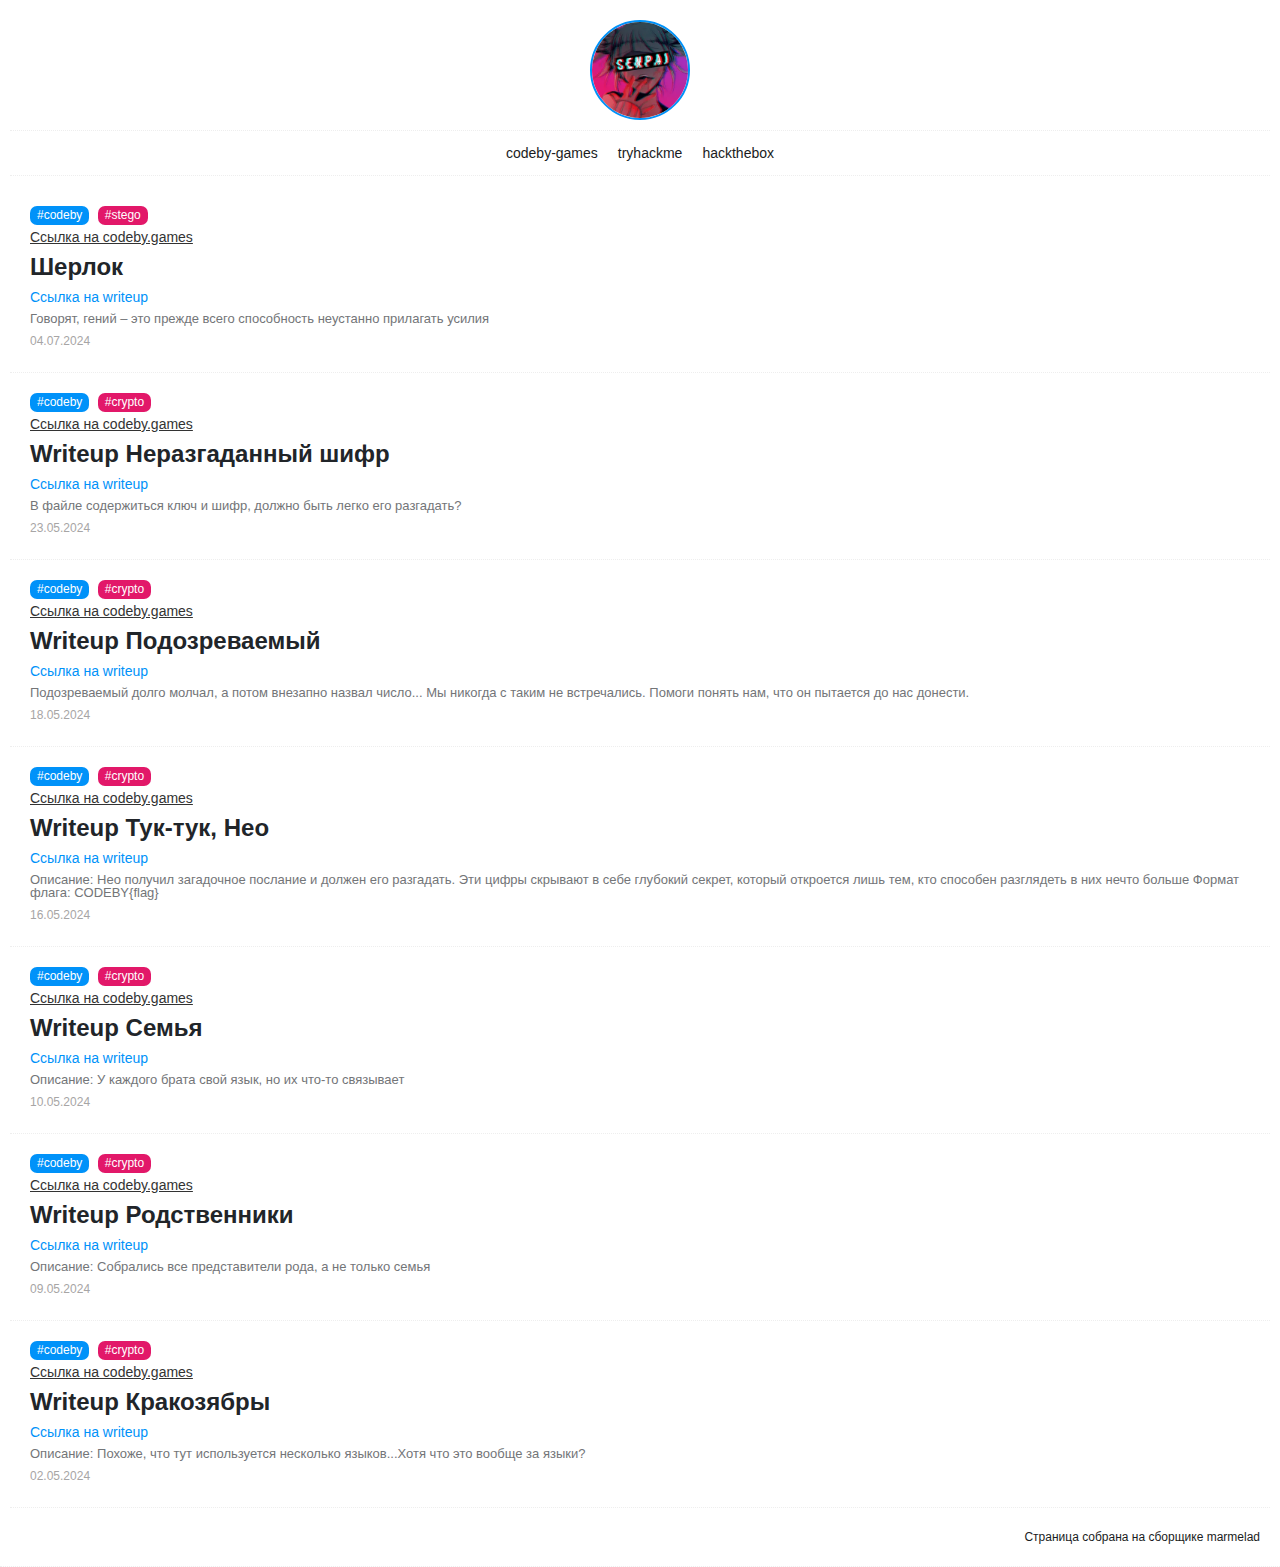
<file: index.html>
<!doctype html>
<html lang="ru">
    <head>
        <meta charset="utf-8">
        <meta http-equiv="X-UA-Compatible" content="IE=edge">
        <meta name="viewport" content="width=device-width, initial-scale=1">
        <meta name="description" content="Mirniy Victor. Writeups, ctf, codeby, tryhackme, hackthebox, forensic, crypto, web, misc, stego, osint" />
        <meta name="google-adsense-account" content="ca-pub-3946727344446478">
        <title>Mirniy Victor</title>
        <meta name="theme-color" content="">
        <meta name="SKYPE_TOOLBAR" content="SKYPE_TOOLBAR_PARSER_COMPATIBLE">
        <meta name="format-detection" content="telephone=no">
        <meta name="msapplication-tap-highlight" content="no">
        <meta name="mobile-web-app-capable" content="yes">
        <meta name="apple-mobile-web-app-capable" content="yes">
        <meta name="MobileOptimized" content="320">
        <meta name="HandheldFriendly" content="True">
        <meta name="robots" content="index, follow" />
        <link rel="stylesheet" href="css/app.css">
    </head>
    <body class="app index">
        <div class="app__header">
            <header class="header">
                <div class="section">
                    <div class="center">
                        <div class="logo">
                            <a href="https://t.me/v_mirniy" target="_blank"><img src="img/logo.png" alt="Mirniy Victor" title="Mirniy Victor"></a>
                        </div>
                    </div>
                </div>
                <div class="section">
                    <ul class="navigation">
                        <li><a href="https://codeby.games/users/Mirniy" target="_blank">codeby-games</a></li>
                        <li><a href="https://tryhackme.com/p/VectorOne" target="_blank">tryhackme</a></li>
                        <li><a href="https://www.hackthebox.com/" target="_blank">hackthebox</a></li>
                    </ul>
                </div>
            </header><!-- header -->
        </div>
		<div class="app__content">
			<main class="app__main">
                <article class="section">
                    <div class="category"><span id="res">#codeby</span> <span id="res_task">#stego</span></div>
                    <div class="title"><a href="https://codeby.games/categories/steganography/68c1b614-07a9-49c4-a5bb-fb4c4e582057" target="_blank">Ссылка на codeby.games</a></div>
                    <div class="body">
                        <h1 class="link">
                            Шерлок
                        </h1>
                        <a href="https://github.com/MirniyVictor/writeups/tree/main/codeby/Stegano/Sherlock" title="Шерлок Неразгаданный шифр codeby">Ссылка на writeup</a>
                        <p class="description">Говорят, гений – это прежде всего способность неустанно прилагать усилия</p>
                        <time class="date">04.07.2024</time>
                    </div>
                </article>
                <article class="section">
                    <div class="category"><span id="res">#codeby</span> <span id="res_task">#crypto</span></div>
                    <div class="title"><a href="https://codeby.games/categories/cryptography/92e6a4b9-1899-4584-9780-2312da201665" target="_blank">Ссылка на codeby.games</a></div>
                    <div class="body">
                        <h1 class="link">
                            Writeup Неразгаданный шифр
                        </h1>
                        <a href="https://github.com/MirniyVictor/writeups/tree/main/codeby/Crypto/An%20unsolved%20cipher" title="Writeup Неразгаданный шифр codeby">Ссылка на writeup</a>
                        <p class="description">В файле содержиться ключ и шифр, должно быть легко его разгадать?</p>
                        <time class="date">23.05.2024</time>
                    </div>
                </article>
                <article class="section">
                    <div class="category"><span id="res">#codeby</span> <span id="res_task">#crypto</span></div>
                    <div class="title"><a href="https://codeby.games/categories/cryptography/2f3f6f75-915d-4516-b193-41bd5ce6a4c0" target="_blank">Ссылка на codeby.games</a></div>
                    <div class="body">
                        <h1 class="link">
                            Writeup Подозреваемый
                        </h1>
                        <a href="https://github.com/MirniyVictor/writeups/tree/main/codeby/Crypto/Suspect" title="Writeup Подозреваемый codeby">Ссылка на writeup</a>
                        <p class="description">Подозреваемый долго молчал, а потом внезапно назвал число...
Мы никогда с таким не встречались. Помоги понять нам, что он пытается до нас донести.</p>
                        <time class="date">18.05.2024</time>
                    </div>
                </article>
                <article class="section">
                    <div class="category"><span id="res">#codeby</span> <span id="res_task">#crypto</span></div>
                    <div class="title"><a href="https://codeby.games/categories/cryptography/362168b2-b1d5-4477-9a0f-cebb128ae9a6" target="_blank">Ссылка на codeby.games</a></div>
                    <div class="body">
                        <h1 class="link">
                            Writeup Тук-тук, Нео
                        </h1>
                        <a href="https://github.com/MirniyVictor/writeups/blob/main/codeby/Crypto/Knockknockneo" title="Writeup Тук-тук, Нео codeby">Ссылка на writeup</a>
                        <p class="description">Описание: Нео получил загадочное послание и должен его разгадать. Эти цифры скрывают в себе глубокий секрет, который откроется лишь тем, кто способен разглядеть в них нечто больше
Формат флага: CODEBY{flag}</p>
                        <time class="date">16.05.2024</time>
                    </div>
                </article>
                <article class="section">
                    <div class="category"><span id="res">#codeby</span> <span id="res_task">#crypto</span></div>
                    <div class="title"><a href="https://codeby.games/categories/cryptography/74035f68-c4d6-4d40-a9c0-ea969c660a2b" target="_blank">Ссылка на codeby.games</a></div>
                    <div class="body">
                        <h1 class="link">
                            Writeup Семья
                        </h1>
                        <a href="https://github.com/MirniyVictor/writeups/tree/main/codeby/Crypto/Family" title="Writeup Родственники codeby">Ссылка на writeup</a>
                        <p class="description">Описание: У каждого брата свой язык, но их что-то связывает</p>
                        <time class="date">10.05.2024</time>
                    </div>
                </article>
                <article class="section">
                    <div class="category"><span id="res">#codeby</span> <span id="res_task">#crypto</span></div>
                    <div class="title"><a href="https://codeby.games/categories/cryptography/0b49e0c4-39cc-494c-8edc-3724b761df6e" target="_blank">Ссылка на codeby.games</a></div>
                    <div class="body">
                        <h1 class="link">
                            Writeup Родственники
                        </h1>
                        <a href="https://github.com/MirniyVictor/writeups/tree/main/codeby/Crypto/Relatives" title="Writeup Родственники codeby">Ссылка на writeup</a>
                        <p class="description">Описание: Собрались все представители рода, а не только семья</p>
                        <time class="date">09.05.2024</time>
                    </div>
                </article>
                <article class="section">
                    <div class="category"><span id="res">#codeby</span> <span id="res_task">#crypto</span></div>
                    <div class="title"><a href="https://codeby.games/categories/cryptography/173c3580-34f9-45cb-aedc-5e5d06b83d80" target="_blank">Ссылка на codeby.games</a></div>
                    <div class="body">
                        <h1 class="link">
                            Writeup Кракозябры
                        </h1>
                        <a href="https://github.com/MirniyVictor/writeups/blob/main/codeby/Crypto/Krakoziebras" title="Writeup Кракозябры codeby">Ссылка на writeup</a>
                        <p class="description">Описание: Похоже, что тут используется несколько языков...Хотя что это вообще за языки?</p>
                        <time class="date">02.05.2024</time>
                    </div>
                </article>

			</main><!-- app:main -->
		</div><!-- app:content -->
        <div class="app__footer">
            <footer class="footer">
                <div class="footer__content">
                    <div class="section">
                        <a href="https://github.com/yunusga/marmelad" target="_blank">Страница собрана на сборщике marmelad</a>
                    </div>
                </div>
            </footer><!-- footer -->
        </div>
        <button id="back_to" type="button" aria-hidden="true" title="В начало страницы" class="page-scroller">
            <svg version="1.1" xmlns="http://www.w3.org/2000/svg" xmlns:xlink="http://www.w3.org/1999/xlink" width="20" height="20" viewBox="0 0 20 20" class="page-scroller__icon">
                <path d="M2.582 13.891c-0.272 0.268-0.709 0.268-0.979 0s-0.271-0.701 0-0.969l7.908-7.83c0.27-0.268 0.707-0.268 0.979 0l7.908 7.83c0.27 0.268 0.27 0.701 0 0.969s-0.709 0.268-0.978 0l-7.42-7.141-7.418 7.141z"></path>
            </svg>
        </button><!-- page-scroller -->
		<svg class="main-svg-sprite main-svg-sprite--icons" xmlns="http://www.w3.org/2000/svg" xmlns:xlink="http://www.w3.org/1999/xlink"><symbol viewBox="0 0 24 24" id="close" xmlns="http://www.w3.org/2000/svg"><path d="M18.984 6.422L13.406 12l5.578 5.578-1.406 1.406L12 13.406l-5.578 5.578-1.406-1.406L10.594 12 5.016 6.422l1.406-1.406L12 10.594l5.578-5.578z"></path></symbol><symbol viewBox="0 0 24 24" id="menu" xmlns="http://www.w3.org/2000/svg"><path d="M3 18h18v-2H3v2zm0-5h18v-2H3v2zm0-7v2h18V6H3z"></path></symbol><symbol viewBox="0 0 32 32" id="search" xmlns="http://www.w3.org/2000/svg"><path d="M19.427 20.427a8.5 8.5 0 112-2l5.585 5.585c.55.55.546 1.431 0 1.976l-.023.023a1.398 1.398 0 01-1.976 0l-5.585-5.585zM14.5 20a6.5 6.5 0 100-13 6.5 6.5 0 000 13z"></path></symbol></svg><svg class="main-svg-sprite main-svg-sprite--colored" xmlns="http://www.w3.org/2000/svg" xmlns:xlink="http://www.w3.org/1999/xlink"><symbol id="marmelad" viewBox="0 0 512 512" xmlns="http://www.w3.org/2000/svg"><style>.ast6{fill:#fff}</style><path fill="#f7e018" d="M272 274.8c-37.5 0-67.9-30.4-67.9-67.9 0-31.4-25.6-57-57-57-37.5 0-67.9-30.4-67.9-67.9s30.4-67.9 67.9-67.9c106.3 0 192.8 86.5 192.8 192.8 0 37.5-30.4 67.9-67.9 67.9z"></path><path fill="#1988c6" d="M243.8 394.9c0-37.5 30.4-67.9 67.9-67.9 31.4 0 57-25.6 57-57 0-37.5 30.4-67.9 67.9-67.9s67.9 30.4 67.9 67.9c0 106.3-86.5 192.8-192.8 192.8-37.5 0-67.9-30.4-67.9-67.9z"></path><path fill="#f16524" d="M133.5 200.3c31.3 20.7 39.9 62.8 19.2 94.1-17.3 26.2-10.1 61.6 16.1 79 31.3 20.7 39.9 62.8 19.2 94.1s-62.8 39.9-94.1 19.2C5.2 427.9-19.2 308.1 39.4 219.5c20.7-31.3 62.8-39.9 94.1-19.2z"></path><path fill="#e5cd1a" d="M234.1 206.9c0-31.4-25.6-57-57-57-37.5 0-67.9-30.4-67.9-67.9 0-33.7 24.5-61.7 56.7-67-6.2-.6-12.5-.9-18.8-.9-37.5 0-67.9 30.4-67.9 67.9s30.4 67.9 67.9 67.9c31.4 0 57 25.6 57 57 0 37.5 30.4 67.9 67.9 67.9 5.2 0 10.2-.6 15-1.7-30.3-6.8-52.9-33.8-52.9-66.2z"></path><path fill="#1c73ba" d="M273.8 394.9c0-37.5 30.4-67.9 67.9-67.9 31.4 0 57-25.6 57-57 0-32.3 22.6-59.4 52.9-66.2-4.8-1.1-9.8-1.7-15-1.7-37.5 0-67.9 30.4-67.9 67.9 0 31.4-25.6 57-57 57-37.5 0-67.9 30.4-67.9 67.9s30.4 67.9 67.9 67.9c6.4 0 12.6-.3 18.8-.9-32.1-5.3-56.7-33.3-56.7-67z"></path><path fill="#e54c21" d="M123.9 486.6C35.2 427.9 10.8 308.1 69.4 219.5c10.1-15.2 25.2-25.1 41.7-28.8-26.8-6.1-55.7 4.5-71.7 28.8C-19.2 308.2 5.2 428 93.9 486.6c16.1 10.6 35 13.5 52.4 9.6-7.8-1.8-15.4-5-22.4-9.6z"></path><path d="M347.4 206.9c0-110.4-89.8-200.3-200.3-200.3-41.6 0-75.4 33.8-75.4 75.4s33.8 75.4 75.4 75.4c27.3 0 49.5 22.2 49.5 49.5 0 41.6 33.8 75.4 75.4 75.4 41.6 0 75.4-33.8 75.4-75.4zm-135.8 0c0-35.6-28.9-64.5-64.5-64.5-33.3 0-60.4-27.1-60.4-60.4s27.1-60.4 60.4-60.4c102.2 0 185.3 83.1 185.3 185.3 0 33.3-27.1 60.4-60.4 60.4s-60.4-27.1-60.4-60.4z"></path><path d="M120.7 82h-15c0 22.9 18.6 41.4 41.4 41.4 17.7 0 34.7 5.5 49 15.9l8.8-12.1c-16.9-12.3-36.9-18.8-57.8-18.8-14.5.1-26.4-11.8-26.4-26.4zm186.7 80.2c-12.8-45.8-44.8-84.1-87.7-105l-6.6 13.5c39.1 19 68.2 53.8 79.8 95.5l14.5-4zM190.9 62.1c4.5 1.4 9.1 3 13.5 4.8l5.7-13.9c-4.8-2-9.8-3.8-14.8-5.3l-4.4 14.4zM185.2 45c-5.1-1.2-10.3-2.2-15.5-2.9l-2 14.9c4.7.6 9.4 1.5 14.1 2.6l3.4-14.6z" class="ast6"></path><path d="M436.6 194.7c-41.6 0-75.4 33.8-75.4 75.4 0 27.3-22.2 49.5-49.5 49.5-41.6 0-75.4 33.8-75.4 75.4s33.8 75.4 75.4 75.4c110.4 0 200.3-89.8 200.3-200.3 0-41.6-33.8-75.4-75.4-75.4zM311.7 455.3c-33.3 0-60.4-27.1-60.4-60.4s27.1-60.4 60.4-60.4c35.6 0 64.5-28.9 64.5-64.5 0-33.3 27.1-60.4 60.4-60.4S497 236.7 497 270c0 102.2-83.1 185.3-185.3 185.3z"></path><path d="M407.5 312.4l14.1 5.1c1.8-5.1 3.3-10.3 4.3-15.6l-14.7-2.8c-.9 4.6-2.1 9-3.7 13.3zm-10.7 20.3l12.2 8.7c3.1-4.4 5.9-9.1 8.3-13.9l-13.4-6.6c-2 4.1-4.4 8-7.1 11.8z"></path><path d="M363.3 326.9c-14.2 12.9-32.5 19.9-51.6 19.9-26.5 0-48.1 21.6-48.1 48.1h15c0-18.2 14.8-33.1 33.1-33.1 22.8 0 44.7-8.5 61.6-23.8l-10-11.1z" class="ast6"></path><path d="M365.6 418.5l5.1 14.1c4.9-1.8 9.8-3.8 14.5-6l-6.4-13.6c-4.3 2.1-8.7 3.9-13.2 5.5zm-22.9 6.4l2.9 14.7c5.1-1 10.2-2.3 15.2-3.8l-4.3-14.4c-4.5 1.5-9.2 2.6-13.8 3.5zm-23.7 2.9l.7 15c5.2-.2 10.5-.7 15.6-1.4l-2-14.9c-4.8.7-9.5 1.1-14.3 1.3z"></path><path d="M481.9 254.1l-14.1 5c1.2 3.5 1.9 7.2 1.9 11 0 32.2-9.7 63.3-28 89.7l12.3 8.5c20.1-29 30.7-63 30.7-98.3 0-5.4-1-10.8-2.8-15.9zM454 225.3c-5.5-2.2-11.4-3.3-17.4-3.3v15c4.1 0 8.1.8 11.9 2.2l5.5-13.9zm10.2 26.5l12.5-8.3c-3.3-5-7.4-9.2-12.3-12.7l-8.7 12.2c3.4 2.5 6.2 5.4 8.5 8.8z" class="ast6"></path><path d="M172.9 367c-22.8-15-29-45.8-14-68.6 11.1-16.8 15-36.9 11-56.6-4-19.7-15.5-36.7-32.3-47.8-16.8-11.1-36.9-15-56.6-11-19.7 4-36.7 15.5-47.8 32.3-60.9 92.1-35.5 216.6 56.6 277.5 12.5 8.3 26.8 12.5 41.4 12.5 5.1 0 10.2-.5 15.2-1.5 19.7-4 36.7-15.5 47.8-32.3s15-36.9 11-56.6c-4-19.8-15.5-36.8-32.3-47.9zm8.8 96.2c-8.9 13.5-22.5 22.6-38.3 25.9-15.8 3.2-31.9.1-45.4-8.8C12.8 424-10.7 308.8 45.7 223.6c8.9-13.5 22.5-22.6 38.3-25.9 4.1-.8 8.1-1.2 12.2-1.2 11.7 0 23.2 3.4 33.2 10 13.5 8.9 22.6 22.5 25.9 38.3 3.2 15.8.1 31.9-8.8 45.4-19.6 29.7-11.4 69.7 18.2 89.4 13.5 8.9 22.6 22.5 25.9 38.3 3.1 15.8 0 31.9-8.9 45.3z"></path><path d="M116.8 452C100.1 441 86 427.1 75 410.8l-12.4 8.4c12.2 18 27.6 33.2 45.9 45.3 6.9 4.5 14.7 6.9 22.8 6.9 2.8 0 5.6-.3 8.4-.9l-3-14.7c-7 1.5-14.1.1-19.9-3.8zm5.1-200.4c.4 1.8.5 3.6.5 5.4 0 5.1-1.5 10.2-4.4 14.5-10.7 16.2-16.3 34.8-16.3 54.1 0 6.6.7 13.3 2 19.9l14.7-3c-1.1-5.6-1.7-11.3-1.7-16.9 0-16.3 4.8-32.1 13.8-45.8 4.5-6.8 6.9-14.7 6.9-22.8 0-2.8-.3-5.6-.8-8.4-.3-1.3-.6-2.6-1-3.9l-14.3 4.4c.3.8.5 1.7.6 2.5zm-3.9-9.5l12.4-8.4c-3-4.5-6.9-8.3-11.5-11.4-.6-.4-1.1-.7-1.7-1.1l-7.7 12.9c.4.2.7.5 1.1.7 3 2 5.4 4.4 7.4 7.3zm-15.7-10.9l3.6-14.6c-5.9-1.5-12.1-1.6-18.2-.3l3 14.7c3.9-.8 7.9-.7 11.6.2z" class="ast6"></path></symbol></svg>
        <script defer="" src="js/app.js"></script>
    </body><!-- app -->
</html>
</file>
<file: css/app.css>
/* normalize.css v8.0.1 | MIT License | github.com/necolas/normalize.css */
html {
  line-height: 1.15; /* 1 */
  -webkit-text-size-adjust: 100%; /* 2 */
}
body {
  margin: 0;
}
main {
  display: block;
  padding: 0 10px;
  box-sizing: border-box;
}
h1 {
  font-size: 1.5em;
  margin: 0.67em 0;
}
hr {
  box-sizing: content-box; /* 1 */
  height: 0; /* 1 */
  overflow: visible; /* 2 */
}
pre {
  font-family: monospace, monospace; /* 1 */
  font-size: 1em; /* 2 */
}
a {
  background-color: transparent;
}
abbr[title] {
  border-bottom: none; /* 1 */
  text-decoration: underline; /* 2 */
  -webkit-text-decoration: underline dotted;
          text-decoration: underline dotted; /* 2 */
}
b,
strong {
  font-weight: bolder;
}
code,
kbd,
samp {
  font-family: monospace, monospace; /* 1 */
  font-size: 1em; /* 2 */
}
small {
  font-size: 80%;
}
sub,
sup {
  font-size: 75%;
  line-height: 0;
  position: relative;
  vertical-align: baseline;
}
sub {
  bottom: -0.25em;
}
sup {
  top: -0.5em;
}
img {
  border-style: none;
}
button,
input,
optgroup,
select,
textarea {
  font-family: inherit; /* 1 */
  font-size: 100%; /* 1 */
  line-height: 1.15; /* 1 */
  margin: 0; /* 2 */
}
button,
input {
/* 1 */
  overflow: visible;
}
button,
select {
/* 1 */
  text-transform: none;
}
button,
[type="button"],
[type="reset"],
[type="submit"] {
  -webkit-appearance: button;
}
button::-moz-focus-inner,
[type="button"]::-moz-focus-inner,
[type="reset"]::-moz-focus-inner,
[type="submit"]::-moz-focus-inner {
  border-style: none;
  padding: 0;
}
button:-moz-focusring,
[type="button"]:-moz-focusring,
[type="reset"]:-moz-focusring,
[type="submit"]:-moz-focusring {
  outline: 1px dotted ButtonText;
}
fieldset {
  padding: 0.35em 0.75em 0.625em;
}
legend {
  box-sizing: border-box; /* 1 */
  color: inherit; /* 2 */
  display: table; /* 1 */
  max-width: 100%; /* 1 */
  padding: 0; /* 3 */
  white-space: normal; /* 1 */
}
progress {
  vertical-align: baseline;
}
textarea {
  overflow: auto;
  -webkit-overflow-scrolling: touch;
}
[type="checkbox"],
[type="radio"] {
  box-sizing: border-box; /* 1 */
  padding: 0; /* 2 */
}
[type="number"]::-webkit-inner-spin-button,
[type="number"]::-webkit-outer-spin-button {
  height: auto;
}
[type="search"] {
  -webkit-appearance: textfield; /* 1 */
  outline-offset: -2px; /* 2 */
}
[type="search"]::-webkit-search-decoration {
  -webkit-appearance: none;
}
::-webkit-file-upload-button {
  -webkit-appearance: button; /* 1 */
  font: inherit; /* 2 */
}
details {
  display: block;
}
summary {
  display: list-item;
}
.main-svg-sprite {
  display: none;
}
.svg-icon {
  display: inline-block;
  width: 24px;
  height: 24px;
  fill: currentColor;
  font-size: 0;
}
.svg-icon__f {
  vertical-align: top;
  fill: inherit;
  width: inherit;
  height: inherit;
}
* {
  min-width: 0;
  min-height: 0;
  box-sizing: border-box;
  -webkit-tap-highlight-color: rgba(0,0,0,0);
}
*::before,
*::after {
  box-sizing: border-box;
}
html {
  scroll-behavior: smooth;
  font-family: sans-serif;
  -webkit-tap-highlight-color: rgba(0,0,0,0);
}
body {
  font-family: -apple-system, BlinkMacSystemFont, "Segoe UI", Roboto, "Helvetica Neue", Arial, "Noto Sans", sans-serif, "Apple Color Emoji", "Segoe UI Emoji", "Segoe UI Symbol", "Noto Color Emoji";
  font-size: 1rem;
  font-weight: 400;
  line-height: 1.5;
  color: #212529;
  background-color: #fff;
}
svg:not(:root) {
  overflow: hidden;
  -webkit-overflow-scrolling: touch;
}
blockquote {
  padding: 15px;
  padding-left: 20px;
  border-left: 5px solid #6fbc95;
  background-color: rgba(111,188,149,0.03);
}
img {
  max-width: 100%;
  height: auto;
}
/**
 * Add the correct display in IE 10.
 */
.hidden,
template,
[hidden] {
  display: none !important;
}
.theme-color {
  color: #6fbc95;
}
/**
 * The CSS class screen-reader-text
 *
 * @link https://make.wordpress.org/accessibility/handbook/markup/the-css-class-screen-reader-text/
 */
.visuallyhidden,
.screen-reader-text,
.sr-only {
  border: 0;
  clip: rect(1px, 1px, 1px, 1px);
  -webkit-clip-path: inset(50%);
          clip-path: inset(50%);
  height: 1px;
  margin: -1px;
  overflow: hidden;
  padding: 0;
  position: absolute;
  width: 1px;
  word-wrap: normal !important;
  -webkit-overflow-scrolling: touch;
}
.visuallyhidden:active,
.screen-reader-text:active,
.sr-only:active,
.visuallyhidden:focus,
.screen-reader-text:focus,
.sr-only:focus {
  background-color: #eee;
  clip: auto !important;
  -webkit-clip-path: none;
          clip-path: none;
  color: #444;
  display: block;
  font-size: 1em;
  height: auto;
  left: 5px;
  line-height: normal;
  padding: 15px 23px 14px;
  text-decoration: none;
  top: 5px;
  width: auto;
  z-index: 100000 /* Above WP toolbar. */;
}
.footer {
  flex: none;
}
.footer .section {
  padding: 20px;
  box-sizing: border-box;
  display: flex;
  justify-content: flex-end;
  align-items: center;
}
.footer .section a {
  color: #1a1c22;
  text-decoration: none;
  font-size: 12px;
}
.footer .section a:hover {
  text-decoration: underline;
}
.header {
  padding: 10px;
  box-sizing: border-box;
  flex: none;
}
.header .section {
  padding: 10px;
  box-sizing: border-box;
}
.header .center {
  display: flex;
  justify-content: center;
  align-items: center;
}
.header .center .logo {
  min-width: 100px;
  min-height: 100px;
  width: 100px;
  height: 100px;
  display: flex;
  border-radius: 50%;
  border: 2px #0092f9 solid;
  display: flex;
  justify-content: center;
  align-items: center;
  overflow: hidden;
  -webkit-overflow-scrolling: touch;
}
.header .center .logo a {
  display: flex;
  justify-content: center;
  align-items: center;
}
.header .navigation {
  display: flex;
  justify-content: center;
  margin: 0;
  padding: 0;
  list-style: none;
}
.header .navigation li {
  padding: 0 10px;
}
.header .navigation li a {
  color: #1a1c22;
  text-decoration: none;
  font-size: 14px;
  line-height: 1;
}
.header .navigation li a:hover {
  text-decoration: underline;
}
html,
body {
  margin: 0;
  padding: 0;
}
html,
body {
  min-height: 100vh;
  min-height: calc(var(--vh, 1vh) * 100);
}
.app {
  display: grid;
  grid-template-rows: auto 1fr auto;
}
.section {
  padding: 20px;
  box-sizing: border-box;
  border-bottom: 1px dotted #eee;
}
.section .category {
  color: #1a1c22;
  font-size: 12px;
}
.section .title a {
  color: #333;
  text-decoration: underline;
  font-size: 14px;
  font-weight: 500;
}
.section .title a:hover {
  text-decoration: none;
}
.section .body .link {
  margin: 0;
}
.section .body a {
  color: #0092f9;
  text-decoration: none;
  font-size: 14px;
}
.section .body a:hover {
  text-decoration: underline;
}
.section .body .description {
  font-size: 13px;
  color: #737578;
  line-height: 1;
  margin: 3px 0;
}
.section .body .date {
  font-size: 12px;
  color: #a7a5a5;
}
.page-scroller {
  pointer-events: none;
  opacity: 0;
  -webkit-appearance: none;
     -moz-appearance: none;
          appearance: none;
  border: none;
  -webkit-user-select: none;
     -moz-user-select: none;
          user-select: none;
  position: fixed;
  z-index: 1050;
  right: 20px;
  bottom: 20px;
  width: 60px;
  height: 60px;
  background-color: rgba(111,188,149,0.1);
  cursor: pointer;
  -webkit-backface-visibility: hidden;
          backface-visibility: hidden;
  transform: translateZ(0);
  transition: opacity 0.16s linear;
}
.page-scroller__icon {
  width: 24px;
  height: 24px;
  fill: #666;
  transition: transform 0.25s ease-in-out;
}
.page-scroller:hover,
.page-scroller:focus {
  background-color: rgba(111,188,149,0.12);
}
.page-scroller:active {
  background-color: rgba(111,188,149,0.14);
}
.page-scroller--in-memory .page-scroller__icon {
  transform: rotate(180deg);
}
.page-scroller--in-memory,
.page-scroller--visible {
  opacity: 1;
  pointer-events: auto;
}

#res {
    display: inline-block;
    background: #0092f9;
    padding: 3px 7px 4px;
    border-radius: 7px;
    line-height: 1;
    color: #fff;
    margin-right: 5px;
}

#res_task {
    display: inline-block;
    background: #e21869;
    padding: 3px 7px 4px;
    border-radius: 7px;
    line-height: 1;
    color: #fff;
    margin-right: 5px;
}
@-webkit-keyframes spinner {
  from {
    transform: rotate(0deg);
  }
  to {
    transform: rotate(360deg);
  }
}
@keyframes spinner {
  from {
    transform: rotate(0deg);
  }
  to {
    transform: rotate(360deg);
  }
}
</file>
